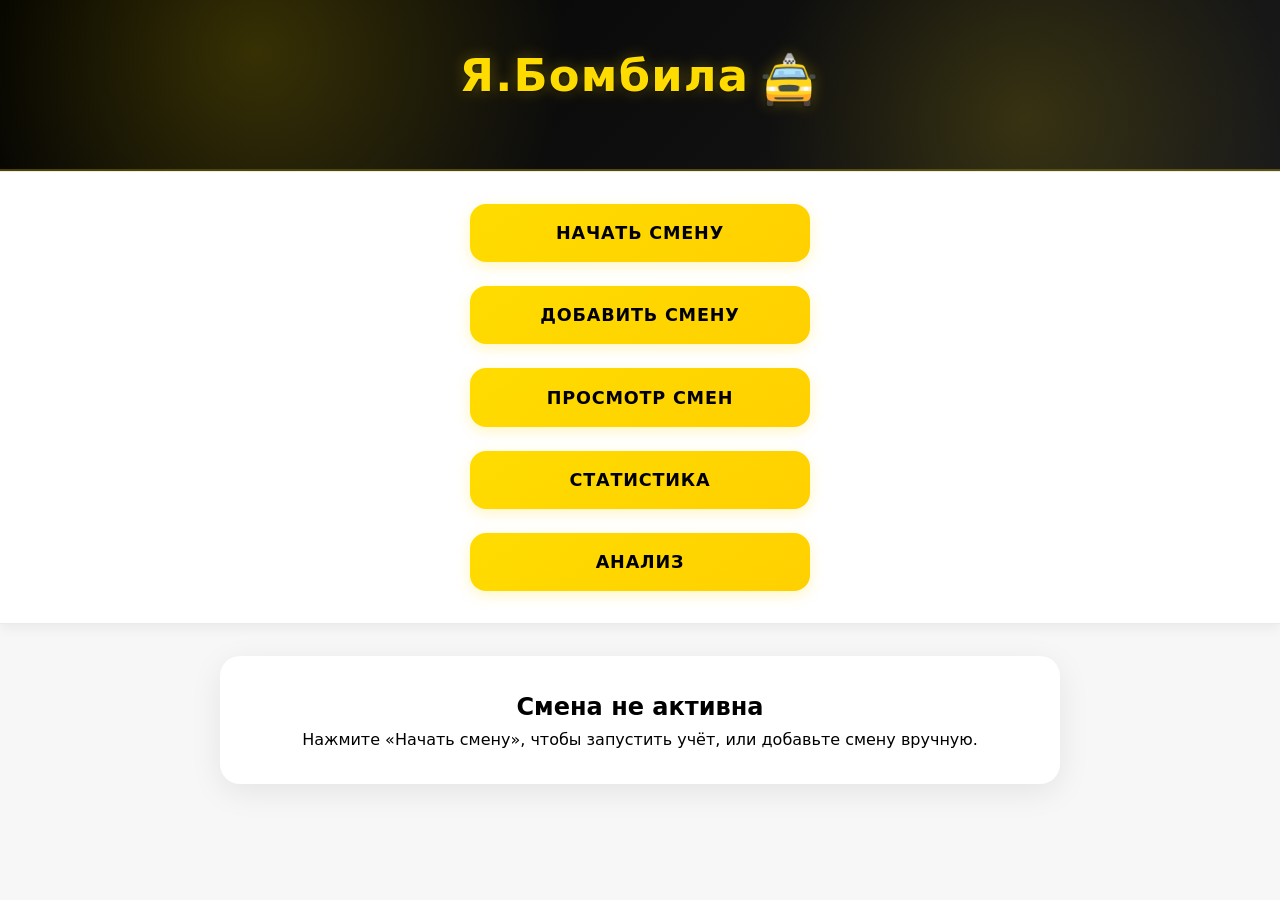
<file: index.html>
<!DOCTYPE html>
<html lang="ru">
<head>
  <meta charset="UTF-8">
  <meta name="viewport" content="width=device-width, initial-scale=1.0">
  <title>Я.Бомбила</title>
  <link rel="stylesheet" href="CSS/general.css">
  <link rel="stylesheet" href="CSS/index.css">
  <link rel="manifest" href="/manifest.json">

<meta name="theme-color" content="#ffcc00">
<meta name="mobile-web-app-capable" content="yes">
<meta name="apple-mobile-web-app-capable" content="yes">
</head>
<body>

<header class="header">
  <h1>Я.Бомбила</h1>
</header>

<div id="shift-block"></div>

<nav class="nav" id="main-nav">
  <button id="shift-action-btn" class="btn">Начать смену</button>
  <button class="btn" id="add-shift-btn">Добавить смену</button>
  <button class="btn" id="view-shifts-btn">Просмотр смен</button>
  <button class="btn" id="stats-btn">Статистика</button>
  <button class="btn" id="analyze-btn">Анализ</button>
</nav>

<main class="main">
  <div id="content" class="content-card">
    <h2>Смена не активна</h2>
    <p>Нажмите «Начать смену», чтобы запустить учёт, или добавьте смену вручную.</p>
  </div>
</main>

<!-- ✅ TEMPLATE для смены -->
<template id="shift-template">
  <div class="shift-card" style="padding:1.5rem; margin:1rem 2%; background:#fff; border-radius:16px; box-shadow:0 4px 12px rgba(0,0,0,0.1); text-align:center;">
    <h2></h2>
    <p>Начало: <strong></strong></p>
    <div class="live-timer" style="margin:1.2rem 0; font-size:2rem; font-weight:bold;">00:00:00</div>
    <div class="shift-buttons" style="display:flex; gap:1rem; justify-content:center; margin-top:1rem;"></div>
  </div>
</template>

<script type="module" src="js/index.js"></script>
<script>
if ("serviceWorker" in navigator) {
  window.addEventListener("load", () => {
    navigator.serviceWorker.register("/sw.js")
      .then(reg => console.log("SW OK:", reg.scope))
      .catch(err => console.error("SW ERROR:", err));
  });
}
</script>
</body>
</html>
</file>
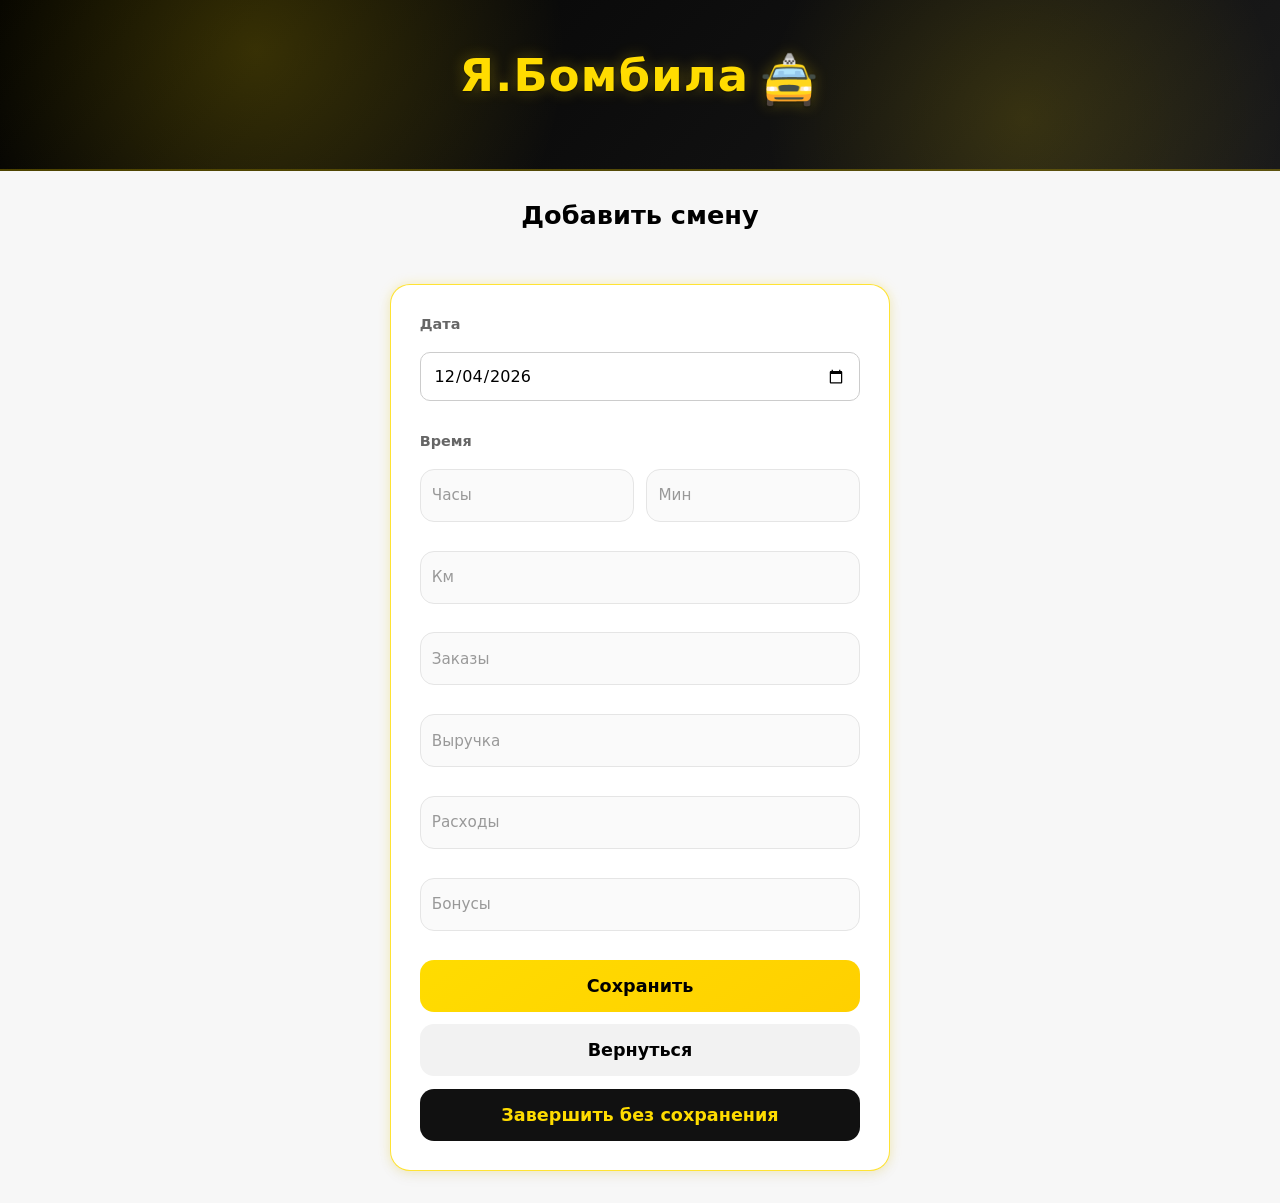
<file: index1.html>
<!DOCTYPE html>
<html lang="ru">
<head>
  <meta charset="UTF-8">
  <meta name="viewport" content="width=device-width, initial-scale=1.0">
  <title>Я.Бомбила — Добавить смену</title>

  <link rel="stylesheet" href="CSS/general.css">
  <link rel="stylesheet" href="CSS/index1.css">
</head>
<body>

<header class="header">
  <h1>Я.Бомбила</h1>
</header>

<h2 class="page-title">Добавить смену</h2>

<main class="main">
  <form class="shift-form" id="shift-form">

    <!-- ✅ ДАТА (обычный label сверху) -->
    <div class="form-group">
      <label class="form-label" for="shift-date">Дата</label>
      <input type="date" id="shift-date" class="form-input" required>
    </div>

    <!-- ВРЕМЯ -->
    <div class="form-group">
      <label class="form-label">Время</label>

      <div class="time-wrapper">
        <div class="floating">
          <input type="number" id="shift-hours" class="form-input" placeholder=" " required>
          <label for="shift-hours">Часы</label>
        </div>

        <div class="floating">
          <input type="number" id="shift-minutes" class="form-input" placeholder=" " required>
          <label for="shift-minutes">Мин</label>
        </div>
      </div>
    </div>

    <!-- КМ -->
    <div class="form-group floating">
      <input type="number" id="shift-distance" class="form-input" placeholder=" ">
      <label for="shift-distance">Км</label>
    </div>

    <!-- ЗАКАЗЫ -->
    <div class="form-group floating">
      <input type="number" id="shift-orders" class="form-input" placeholder=" ">
      <label for="shift-orders">Заказы</label>
    </div>

    <!-- ВЫРУЧКА -->
    <div class="form-group floating">
      <input type="number" id="shift-revenue" class="form-input" placeholder=" ">
      <label for="shift-revenue">Выручка</label>
    </div>

    <!-- РАСХОДЫ -->
    <div class="form-group floating">
      <input type="number" id="shift-expenses" class="form-input" placeholder=" ">
      <label for="shift-expenses">Расходы</label>
    </div>

    <!-- БОНУСЫ -->
    <div class="form-group floating">
      <input type="number" id="shift-bonuses" class="form-input" placeholder=" ">
      <label for="shift-bonuses">Бонусы</label>
    </div>

    <!-- КНОПКИ -->
    <div class="btn-container">
      <button type="submit" class="btn-primary">Сохранить</button>
      <button type="button" class="btn-secondary" id="cancel-btn">Вернуться</button>
      <button type="button" class="btn-danger" id="finish-without-save">
        Завершить без сохранения
      </button>
    </div>

  </form>
</main>

<!-- ПОДТВЕРЖДЕНИЕ -->
<div class="back-modal" id="confirm-modal">
  <div class="back-modal-box">
    <p>Вы уверены? Смена будет удалена</p>
    <div class="back-modal-buttons">
      <button class="btn-danger" id="confirm-yes">Да</button>
      <button class="btn-secondary" id="confirm-no">Нет</button>
    </div>
  </div>
</div>

<!-- ФИНАЛ -->
<div class="back-modal" id="back-modal">
  <div class="back-modal-box">
    <p>Смена удалена</p>
    <div class="back-modal-buttons">
      <button class="btn-primary" id="back-modal-ok">OK</button>
    </div>
  </div>
</div>

<script type="module" src="js/index1.js"></script>
</body>
</html>
</file>
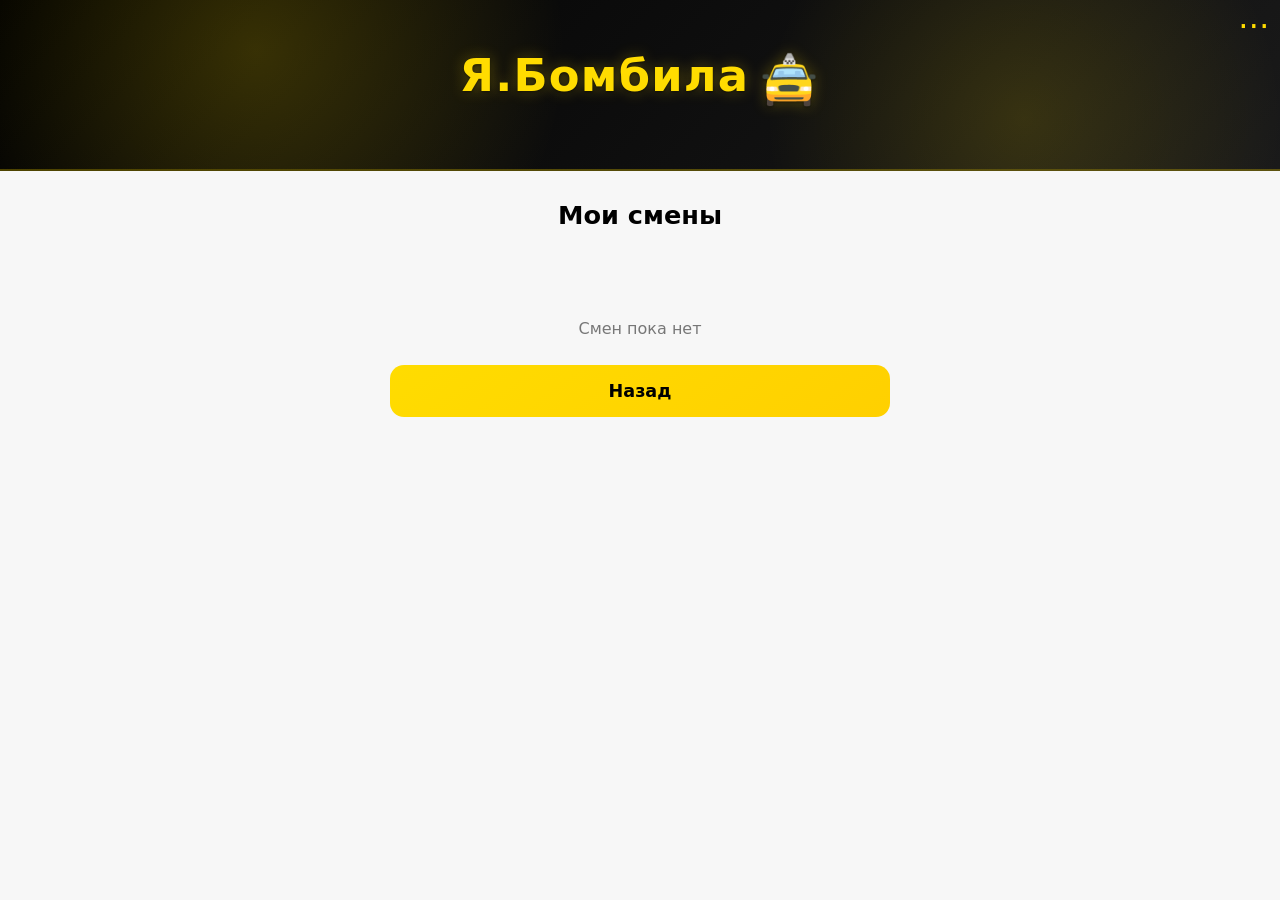
<file: index2.html>
<!DOCTYPE html>
<html lang="ru">
<head>
  <meta charset="UTF-8">
  <meta name="viewport" content="width=device-width, initial-scale=1.0">
  <title>Я.Бомбила — Смены</title>

  <link rel="stylesheet" href="CSS/general.css">
  <link rel="stylesheet" href="CSS/index2.css">
</head>
<body>

<header class="header">
  <h1>Я.Бомбила</h1>
  <button id="header-menu-btn" class="header-menu-btn">⋯</button>
</header>

<h2 class="page-title">Мои смены</h2>

<main class="main">
  <div id="stats" class="content-card"></div>
  <div id="shift-list"></div>

  <div class="btn-container">
    <button class="btn-primary" id="back-btn">Назад</button>
  </div>
</main>

<script type="module" src="js/index2.js"></script>

<div id="toast" class="toast hidden">Смена обновлена</div>  

<!-- ✅ ОСТАВЛЯЕМ ТОЛЬКО ЭТУ МОДАЛКУ -->
<div id="delete-modal" class="back-modal">
  <div class="back-modal-box">
    <p>Удалить смену?</p>
    <div class="back-modal-buttons">
      <button class="btn-danger" id="delete-confirm">Удалить</button>
      <button class="btn-secondary" id="delete-cancel">Отмена</button>
    </div>
  </div>
</div>  
<div id="backup-modal" class="back-modal">
  <div class="back-modal-box">
    <p>Управление данными</p>

    <div class="back-modal-buttons vertical">
      <button id="backup-save" class="btn-primary">Сделать backup</button>
      <button id="backup-load" class="btn-secondary">Загрузить backup</button>
      <button id="backup-close" class="btn-secondary">Закрыть</button>
    </div>
  </div>
</div>

<input type="file" id="backup-file" accept=".json" hidden>
</body>
</html>
</file>
<file: CSS/general.css>
/* === RESET & BASE === */
* {
  margin: 0;
  padding: 0;
  box-sizing: border-box;
  font-family: 'Segoe UI', system-ui, -apple-system, sans-serif;
}

body {
  background-color: #f7f7f7;
  color: #000;
  line-height: 1.6;
  min-height: 100vh;
}

/* === HEADER === */
.header {
  background: linear-gradient(135deg, #000000 0%, #1a1a1a 100%);
  color: #ffdc00;
  text-align: center;
  padding: 2.5rem 0;
  position: relative;
  overflow: hidden;
  border-bottom: 2px solid rgba(255, 220, 0, 0.3);
}

.header::before {
  content: '';
  position: absolute;
  top: 0;
  left: 0;
  width: 100%;
  height: 100%;
  background:
    radial-gradient(circle at 20% 30%, rgba(255, 220, 0, 0.2) 0%, transparent 30%),
    radial-gradient(circle at 80% 70%, rgba(255, 220, 0, 0.15) 0%, transparent 25%);
  pointer-events: none;
}

.header h1 {
  font-weight: 700;
  letter-spacing: 1.2px;
  font-size: 2.8rem;
  margin: 0 0 0.7rem 0;
  position: relative;
  z-index: 1;
  text-shadow: 0 1px 3px rgba(0,0,0,0.5), 0 0 15px rgba(255,220,0,0.3);
  animation: glowPulse 2.5s infinite alternate;
  display: inline-block;
}

.header h1::after {
  content: '🚖';
  margin-left: 10px;
  display: inline-block;
  font-size: 3rem;
  vertical-align: middle;
  animation: bounce 2s ease-in-out infinite;
}

/* === BUTTONS === */
.btn,
.btn-primary,
.btn-secondary,
.btn-danger {
  padding: 1.2rem 1.6rem;
  border: none;
  border-radius: 16px;
  font-size: 1.1rem;
  font-weight: 600;
  cursor: pointer;
  transition: all 0.3s ease;
  -webkit-tap-highlight-color: transparent;
}

.btn {
  width: 88%;
  max-width: 340px;
  background: linear-gradient(145deg, #ffdc00, #ffd000);
  color: #000;
  text-transform: uppercase;
  letter-spacing: 0.8px;
  box-shadow: 0 4px 14px rgba(255, 220, 0, 0.25);
}

.btn:hover {
  transform: translateY(-3px) scale(1.03);
  box-shadow: 0 8px 20px rgba(255, 220, 0, 0.35);
}

.btn:active {
  transform: scale(0.96);
  box-shadow: 0 2px 8px rgba(0,0,0,0.2);
}

.btn-primary {
  background: #ffdc00;
  color: #000;
}

.btn-secondary {
  background: #e0e0e0;
  color: #000;
}

.btn-secondary:hover {
  background: #d5d5d5;
}

.btn-danger {
  background: #f44336;
  color: #fff;
}

.btn-danger:hover {
  background: #d32f2f;
}

.btn-primary:disabled {
  background: #ccc;
  cursor: not-allowed;
}

/* === MAIN LAYOUT === */
.main {
  padding: 2rem 1rem;
}

/* === FORM ELEMENTS === */
.form-group {
  margin-bottom: 1.2rem;
}

.form-label {
  display: block;
  margin-bottom: 0.4rem;
  font-weight: 600;
}

.form-input {
  width: 100%;
  padding: 0.8rem;
  border-radius: 10px;
  border: 1px solid #ccc;
  font-size: 1rem;
}

.form-input:focus {
  outline: none;
  border: 2px solid #ffdc00;
  box-shadow: 0 0 0 3px rgba(255, 220, 0, 0.2);
}

.form-input[type="number"] {
  text-align: center;
}

/* === MODAL === */
.back-modal {
  position: fixed;
  top: 0;
  left: 0;
  width: 100%;
  height: 100%;
  background: rgba(0,0,0,0.5);
  display: flex;
  align-items: center;
  justify-content: center;
  opacity: 0;
  pointer-events: none;
  transition: opacity 0.3s ease;
}

.back-modal.show {
  opacity: 1;
  pointer-events: auto;
}

.back-modal-box {
  background: #fff;
  padding: 1.5rem;
  border-radius: 16px;
  text-align: center;
  transform: scale(0.9);
  transition: transform 0.3s ease;
}

.back-modal.show .back-modal-box {
  transform: scale(1);
}

/* === ANIMATIONS === */
@keyframes glowPulse {
  0% {
    text-shadow: 0 1px 3px rgba(0,0,0,0.5), 0 0 10px rgba(255,220,0,0.2);
  }
  100% {
    text-shadow: 0 1px 3px rgba(0,0,0,0.5), 0 0 15px rgba(255,220,0,0.4);
  }
}

@keyframes bounce {
  0%, 100% { transform: translateY(0); }
  50% { transform: translateY(-4px); }
}

/* === RESPONSIVE === */
@media (max-width: 480px) {
  .header h1 { font-size: 2.2rem; }
  .header h1::after { font-size: 2.6rem; }
}
</file>
<file: CSS/index.css>
/* === НАВИГАЦИЯ === */
.nav {
  display: flex;
  flex-direction: column;
  align-items: center;
  gap: 1.5rem;
  padding: 2rem 1rem;
  background-color: #ffffff;
  border-top: 1px solid rgba(0,0,0,0.08);
  border-bottom: 1px solid rgba(0,0,0,0.08);
  box-shadow: 0 4px 12px rgba(0,0,0,0.06);
}

/* === ОСНОВНОЙ КОНТЕНТ === */
#content {
  max-width: 840px;
  width: 100%;
  margin: 0 auto;
  padding: 2rem;
  background: white;
  border-radius: 20px;
  box-shadow: 0 8px 32px rgba(0,0,0,0.08);
  text-align: center;
  transition: all 0.3s ease;
}

/* === КАРТОЧКА СМЕНЫ === */
.shift-card {
  padding: 1.5rem;
  margin: 1rem 2%;
  background: #fff;
  border-radius: 16px;
  box-shadow: 0 4px 12px rgba(0,0,0,0.1);
  text-align: center;
  animation: fadeIn 0.4s ease;
}

.shift-card:hover {
  transform: translateY(-3px);
  box-shadow: 0 8px 20px rgba(0,0,0,0.12);
}

/* === ТАЙМЕР === */
.live-timer {
  margin: 1.2rem 0;
  font-size: 2rem;
  font-weight: bold;
}

/* === КНОПКИ ВНУТРИ СМЕНЫ === */
.shift-buttons {
  display: flex;
  gap: 1rem;
  justify-content: center;
  margin-top: 1rem;
}

/* === АКТИВНАЯ СМЕНА === */
#shift-action-btn.active {
  background: linear-gradient(145deg, #f44336, #d32f2f);
  color: #fff;
  box-shadow: 0 6px 20px rgba(244, 67, 54, 0.4);
}

/* === АНИМАЦИЯ === */
@keyframes fadeIn {
  from {
    opacity: 0;
    transform: translateY(10px);
  }
  to {
    opacity: 1;
    transform: translateY(0);
  }
}

/* === АДАПТИВ === */
@media (max-width: 480px) {
  .nav {
    gap: 1.2rem;
    padding: 1.5rem 0.8rem;
  }

  #content {
    padding: 1.5rem;
  }

  #content h2 {
    font-size: 1.45rem;
  }

  #content p {
    font-size: 1.1rem;
  }
}
</file>
<file: CSS/index1.css>
/* === PAGE TITLE === */
.page-title {
  text-align: center;
  margin: 1.5rem 0 1rem;
  font-size: 1.6rem;
  font-weight: 700;
}

/* === FORM === */
.shift-form {
  max-width: 500px;
  margin: 0 auto;
  padding: 1.8rem;
  background: #ffffff;
  border-radius: 20px;

  /* рамка */
  border: 1.5px solid rgba(255, 220, 0, 0.8);

  /* лёгкая тень */
  box-shadow:
    0 6px 16px rgba(0,0,0,0.04),
    0 0 12px rgba(255, 220, 0, 0.25);

  transition: all 0.25s ease;
}

/* 🔥 реакция при вводе */
.shift-form:focus-within {
  border-color: #ffc400;
  transform: translateY(-2px);
}

/* === GROUP === */
.form-group {
  margin-bottom: 1.8rem;
}

/* === LABEL (обычный) === */
.form-label {
  display: block;
  margin-bottom: 1rem;
  font-size: 0.9rem;
  font-weight: 600;
  color: #666;
}

/* === TIME === */
.time-wrapper {
  display: flex;
  gap: 0.8rem;
}

.time-wrapper .floating {
  flex: 1;
}

/* === FLOATING LABEL === */
.floating {
  position: relative;
}

.floating input {
  width: 100%;
  padding: 1rem;
  border-radius: 14px;
  border: 1.5px solid #e5e5e5;
  background: #fafafa;
  font-size: 1rem;
  transition: all 0.25s ease;
}

/* hover эффект */
.floating input:hover {
  border-color: #d6d6d6;
}

/* LABEL */
.floating label {
  position: absolute;
  left: 12px;
  top: 50%;
  transform: translateY(-50%);
  color: #999;
  font-size: 0.95rem;
  pointer-events: none;
  transition: all 0.2s ease;
}

/* ACTIVE */
.floating input:focus + label,
.floating input:not(:placeholder-shown) + label {
  top: -10px;
  font-size: 0.75rem;
  color: #444;
  font-weight: 500;
}

/* FOCUS */
.floating input:focus {
  outline: none;
  border-color: #ffdc00;
  background: #fff;
  box-shadow: 0 0 0 3px rgba(255, 220, 0, 0.2);
}

/* === BUTTONS === */
.btn-container {
  display: flex;
  flex-direction: column;
  gap: 0.8rem;
  margin-top: 1.5rem;
}

.btn-primary {
  background: linear-gradient(145deg, #ffdc00, #ffd000);
  color: #000;
  font-weight: 600;
  padding: 1rem;
  border-radius: 14px;
  border: none;
  cursor: pointer;
}

.btn-primary:hover {
  background: linear-gradient(145deg, #ffd000, #ffc400);
}

.btn-secondary {
  background: #f2f2f2;
  padding: 1rem;
  border-radius: 14px;
  border: none;
  cursor: pointer;
}

.btn-danger {
  background: #111;
  color: #ffdc00;
  padding: 1rem;
  border-radius: 14px;
  border: none;
  cursor: pointer;
}

/* === MOBILE === */
@media (max-width: 480px) {
  .shift-form {
    margin: 0 1rem;
    padding: 1.4rem;
  }
}
</file>
<file: CSS/index2.css>
/* === PAGE TITLE === */
.page-title {
  text-align: center;
  margin: 1.5rem 0 1rem;
  font-size: 1.6rem;
  font-weight: 700;
}

/* === СПИСОК === */
#shift-list {
  max-width: 500px;
  margin: 0 auto;
  display: flex;
  flex-direction: column;
  gap: 0.9rem;
}

/* === КАРТОЧКА === */
.shift-item {
  position: relative; /* важно */

  background: #fff;
  padding: 1.2rem;
  border-radius: 16px;

  border: 1.2px solid rgba(255, 220, 0, 0.6);

  box-shadow:
    0 4px 12px rgba(0,0,0,0.04),
    0 0 8px rgba(255, 220, 0, 0.12);

  display: flex;
  flex-direction: column;
  gap: 0.7rem;

  transition: 0.2s;
}

.shift-item:hover {
  transform: translateY(-2px);
}

/* === ВЕРХ === */
.shift-top {
  display: flex;
  justify-content: flex-start;
  align-items: center;
}

/* 🔥 апгрейд */
.shift-date {
  font-size: 1.1rem;
  font-weight: 600;
}

/* === ОСНОВА === */
.shift-main {
  display: flex;
  justify-content: space-between;
  text-align: center;
}

/* === МЕТРИКИ === */
.metric {
  flex: 1;
}

.metric span {
  display: block;
  font-size: 0.85rem;
  color: #888;
}

.metric strong {
  font-size: 1.3rem;
  font-weight: 600;
}

/* === ПРИБЫЛЬ === */
.metric.profit strong {
  font-size: 1.6rem;
  font-weight: 700;
}

.profit.positive strong {
  color: #2e7d32;
}

.profit.negative strong {
  color: #c62828;
}

/* === НИЗ === */
.shift-bottom {
  display: flex;
  justify-content: space-between;
  font-size: 0.95rem;
  color: #444;
}

/* === КНОПКА === */
.shift-actions {
  display: flex;
  justify-content: flex-end;
}

.btn-danger {
  background: #111;
  color: #ffdc00;
  padding: 0.6rem 1.1rem;
  border-radius: 12px;
  border: none;
  cursor: pointer;
  font-size: 0.9rem;
}

/* === ПУСТО === */
#shift-list p {
  text-align: center;
  color: #777;
  margin-top: 2rem;
}

/* === НАЗАД === */
.btn-container {
  max-width: 500px;
  margin: 1.5rem auto 0;
}

.btn-primary {
  width: 100%;
  background: linear-gradient(145deg, #ffdc00, #ffd000);
  color: #000;
  font-weight: 600;
  padding: 1rem;
  border-radius: 14px;
  border: none;
  cursor: pointer;
}

/* === MOBILE === */
@media (max-width: 480px) {
  #shift-list,
  .btn-container {
    margin-left: 1rem;
    margin-right: 1rem;
  }
}

/* === MENU (правый верхний угол) === */
.menu {
  position: absolute;
  top: 10px;
  right: 10px;
}

.menu-btn {
  background: none;
  border: none;
  font-size: 1.4rem;
  cursor: pointer;
  padding: 4px 6px;
  border-radius: 8px;
}

.menu-btn:hover {
  background: rgba(0,0,0,0.05);
}

.menu-dropdown {
  position: absolute;
  top: 32px;
  right: 0;

  background: #fff;
  border-radius: 12px;
  box-shadow: 0 6px 16px rgba(0,0,0,0.12);

  display: flex;
  flex-direction: column;
  overflow: hidden;

  min-width: 150px;
  z-index: 20;
}

.menu-dropdown.hidden {
  display: none;
}

.menu-item {
  padding: 0.8rem 1rem;
  border: none;
  background: none;
  text-align: left;
  cursor: pointer;
  font-size: 0.95rem;
}

.menu-item:hover {
  background: #f5f5f5;
}

.menu-item.delete {
  color: #c62828;
}

/* === TOAST === */
.toast {
  position: fixed;
  bottom: 20px;
  left: 50%;
  transform: translateX(-50%) translateY(20px);

  background: #111;
  color: #ffdc00;

  padding: 0.9rem 1.4rem;
  border-radius: 14px;

  font-size: 0.95rem;
  font-weight: 500;

  box-shadow: 0 6px 20px rgba(0,0,0,0.2);

  opacity: 0;
  pointer-events: none;
  transition: all 0.3s ease;
  z-index: 999;
}

.toast.show {
  opacity: 1;
  transform: translateX(-50%) translateY(0);
}

.toast.hidden {
  display: none;
}

.back-modal-box {
  background: #fff;
  padding: 1.5rem;
  border-radius: 16px;
  text-align: center;
  width: 80%;
  max-width: 320px;
}

.back-modal-buttons {
  display: flex;
  gap: 0.6rem;
  margin-top: 1rem;

  justify-content: center; /* центрируем */
}

.back-modal-buttons button {
  flex: 1;              /* одинаковая ширина */
  padding: 0.9rem;      /* единый размер */
  font-size: 0.95rem;
  border-radius: 12px;
}

/* === HEADER MENU (ТОЛЬКО index2) === */
.header-menu-btn {
  position: absolute;
  top: 0px;
  right: 0px;

  background: none;
  border: none;

  font-size: 2rem;
  color: #ffdc00;

  cursor: pointer;
  padding: 6px 10px;

  border-radius: 10px;
}

.header-menu-btn:hover {
  background: rgba(255,220,0,0.15);
}

/* === BACKUP MODAL (ТОЛЬКО index2) === */
.back-modal-buttons.vertical {
  flex-direction: column;
  gap: 0.6rem;
  margin-top: 1rem;
}

.back-modal-buttons.vertical button {
  width: 100%;
}
</file>
